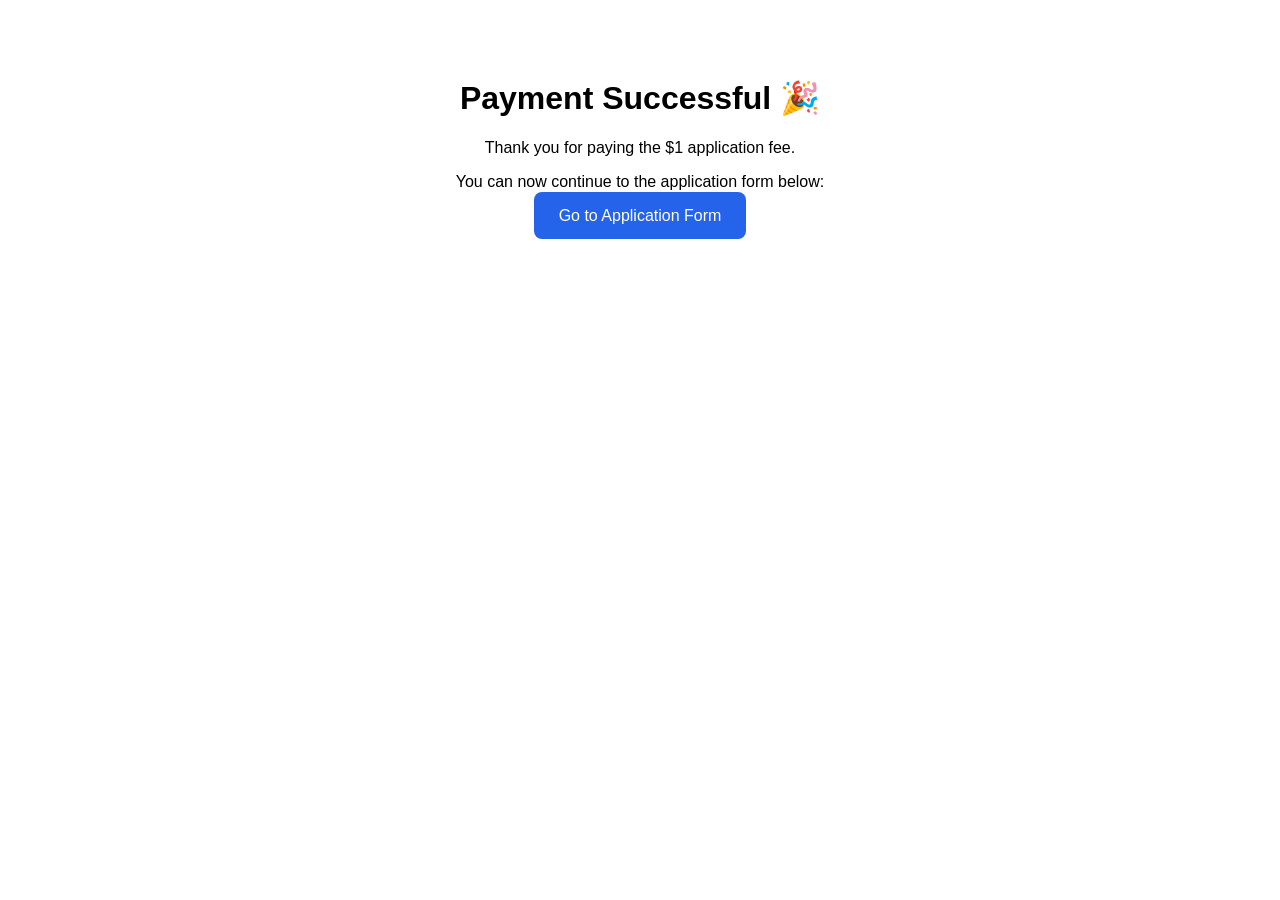
<file: sucess.html>
<!DOCTYPE html>
<html>
<head>
  <title>Payment Successful</title>
  <meta charset="UTF-8">
</head>

<body style="text-align:center;font-family:Arial;padding:50px;">

  <h1>Payment Successful 🎉</h1>

  <p>Thank you for paying the $1 application fee.</p>

  <p>You can now continue to the application form below:</p>

  <a href="index.html#apply"
     style="padding:15px 25px;background:#2563eb;color:white;text-decoration:none;border-radius:8px;">
     Go to Application Form
  </a>

</body>
</html>
</file>
